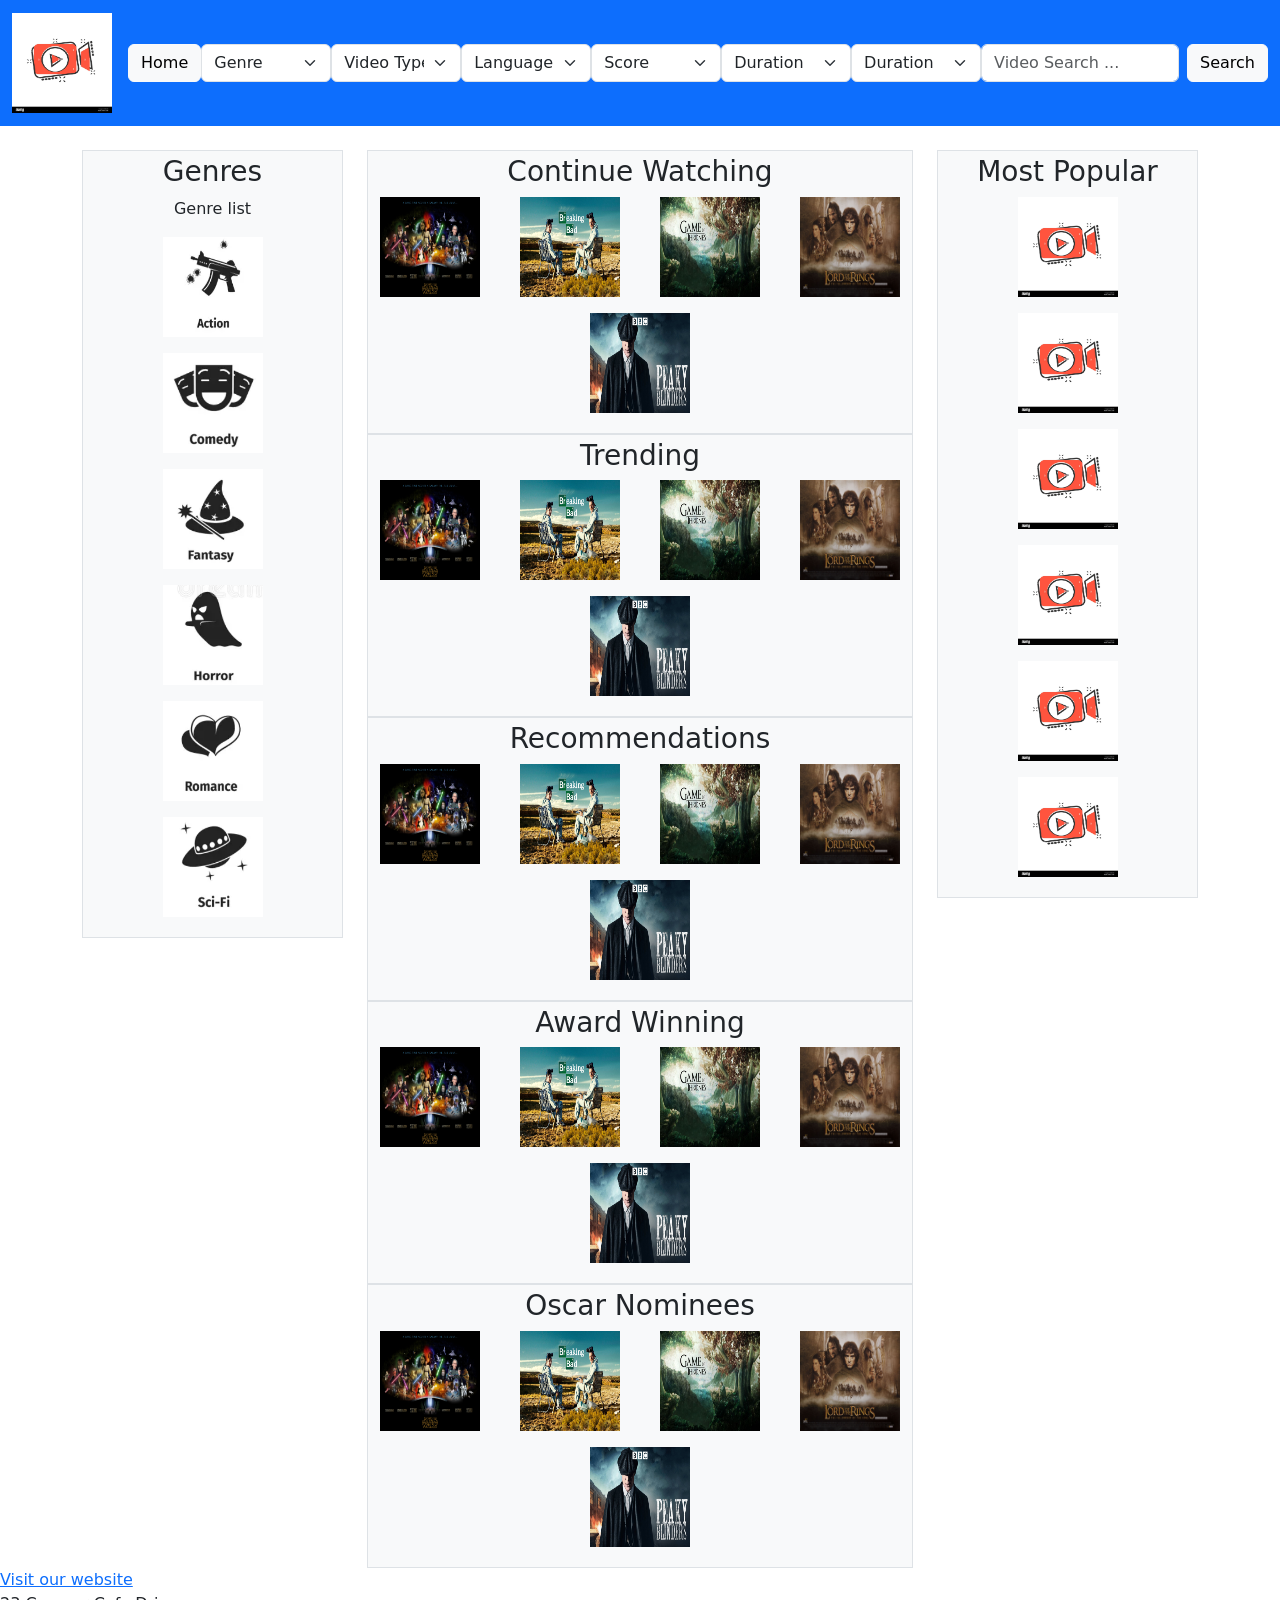
<file: index.html>
<!DOCTYPE html>
<html lang="en">
<head>
    <meta charset="UTF-8">
    <meta name="viewport" content="width=device-width, initial-scale=1.0">
    <link href = "index.css">
    <link href="https://cdn.jsdelivr.net/npm/bootstrap@5.3.8/dist/css/bootstrap.min.css" rel="stylesheet" integrity="sha384-sRIl4kxILFvY47J16cr9ZwB07vP4J8+LH7qKQnuqkuIAvNWLzeN8tE5YBujZqJLB" crossorigin="anonymous">
    <title>Document</title>
</head>
<body>    
    <!-- Main section -->
    <main id="menu"> <!-- CSS Stuff ID Vs Class-->

<!-- Header -->

        <header id="hotbar">
            <nav class="navbar navbar-expand-lg bg-primary">
            <div class="container-fluid">
                <a class="navbar-brand" href="#"><image class="logo" src = "./logo.jpg"  width="100" height="100"></image></a>
                <button class="navbar-toggler" type="button" data-bs-toggle="collapse" data-bs-target="#navbarSupportedContent" aria-controls="navbarSupportedContent" aria-expanded="false" aria-label="Toggle navigation">
                <span class="navbar-toggler-icon"></span>
                </button>
                <div class="collapse navbar-collapse" id="navbarSupportedContent">
                <ul class="navbar-nav me-auto mb-2 mb-lg-0">

                    <li class="nav-item">
                        <button type="button" class="btn btn-light">Home</button>
                    </li>

                    <select class="form-select" name="genre" id="Genre">
                        <option value="Genre">Genre</option>
                        <option value="Action">Action</option>
                        <option value="Adventure">Adventure</option>
                        <option value="Fantasy">Fantasy</option>
                        <option value="Sci-Fi">Sci-Fi</option>
                        <option value="Historical">Historical</option>
                        <option value="Documentary">Documentary</option>
                        <option value="Romance">Romance</option>
                        <option value="Animation">Animation</option>
                        <option value="Comedy">Comedy</option>
                        <option value="Horror">Horror</option>
                    </select>

                    <select class="form-select" name="video_type" id="Video Type">
                        <option value="Video Type">Video Type</option>
                        <option value="Film">Film</option>
                        <option value="TV Series">TV Series</option>
                    </select>

                    <select class="form-select" name="language" id="Language">
                        <option value="Language">Language</option>
                        <option value="English">English</option>
                        <option value="Japanese">Japanese</option>
                        <option value="Korean">Korean</option>
                        <option value="Hindi">Hindi</option>
                        <option value="Spanish">Spanish</option>
                    </select>

                    <select class="form-select" name="score" id="score">
                        <option value="Score">Score</option>
                        <option value="5 stars">5 stars</option>
                        <option value="4 stars">4 stars</option>
                        <option value="3 stars">3 stars</option>
                        <option value="2 stars">2 stars</option>
                        <option value="1 stars">1 stars</option>
                    </select>
                    <select class="form-select" name="duration" id="duration">
                        <option value="Duration">Duration</option>
                        <option value="Under 20 mins">Under 20 mins</option>
                        <option value="20-40 mins">20-40 mins</option>
                        <option value="40-60 mins">40-60 mins</option>
                        <option value="60+ mins">60+ mins</option>
                    </select>
                    <select class="form-select" name="Status" id="Status">
                        <option value="Duration">Duration</option>
                        <option value="Fully Released">Fully Released</option>
                        <option value="Still Producing">Still Producing</option>
                        <option value="Discontinued">Discontinued</option>
                    </select>
                    
                </ul>
                <form class="d-flex" role="search">
                    <input class="form-control me-2" type="search" placeholder="Video Search ..." aria-label="Search"/>
                    <button class="btn btn-light" type="submit">Search</button>
                </form>

                </div>
            </div>
            </nav>
        </header>

        <main>
           <div class="container text-center mt-4">
                <div class="row">
                    <div class="col-md-3">
                        <div class='p-1 bg-light border'>
                            <h3 id='h3'>Genres</h3>
                            <p>Genre list</p>
                            <p><image class="logo" src = "./Action.png"  width="100" height="100"></image></p>
                            <p><image class="logo" src = "./Comedy.png"  width="100" height="100"></image></p>
                            <p><image class="logo" src = "./Fantasy.png"  width="100" height="100"></image></p>
                            <p><image class="logo" src = "./Horror.png"  width="100" height="100"></image></p>
                            <p><image class="logo" src = "./Romance.png"  width="100" height="100"></image></p>
                            <p><image class="logo" src = "./Sci-Fi.png"  width="100" height="100"></image></p>
                        </div>
                    </div>
                    <div class="col-md-6">
                        <div class='p-1 bg-light border'>
                            <h3 id='h3'>Continue Watching</h3>
                            <div class="row">
                                <div class="col">
                                    <p><image class="logo" src = "./star_wars.jpg"  width="100" height="100"></image></p>
                                </div>
                                <div class="col">
                                    <p><image class="logo" src = "./breaking_bad_wallpaper.jpg"  width="100" height="100"></image></p>
                                </div>
                                <div class="col">
                                    <p><image class="logo" src = "./got_wallpaper.jpg"  width="100" height="100"></image></p>
                                </div>
                                <div class="col">
                                    <p><image class="logo" src = "./lotr_wallpaper.jpg"  width="100" height="100"></image></p>
                                </div>
                                <div class="col">
                                    <p><image class="logo" src = "./peaky_wallpaper.jpg"  width="100" height="100"></image></p>
                                </div>
                            </div>
                        </div>

                        <div class='p-1 bg-light border'>
                            <h3 id='h3'>Trending</h3>
                            <div class="row">
                                <div class="col">
                                    <p><image class="logo" src = "./star_wars.jpg"  width="100" height="100"></image></p>
                                </div>
                                <div class="col">
                                    <p><image class="logo" src = "./breaking_bad_wallpaper.jpg"  width="100" height="100"></image></p>
                                </div>
                                <div class="col">
                                    <p><image class="logo" src = "./got_wallpaper.jpg"  width="100" height="100"></image></p>
                                </div>
                                <div class="col">
                                    <p><image class="logo" src = "./lotr_wallpaper.jpg"  width="100" height="100"></image></p>
                                </div>
                                <div class="col">
                                    <p><image class="logo" src = "./peaky_wallpaper.jpg"  width="100" height="100"></image></p>
                                </div>
                            </div>
                        </div>

                        <div class='p-1 bg-light border'>
                            <h3 id='h3'>Recommendations</h3>
                            <div class="row">
                                <div class="col">
                                    <p><image class="logo" src = "./star_wars.jpg"  width="100" height="100"></image></p>
                                </div>
                                <div class="col">
                                    <p><image class="logo" src = "./breaking_bad_wallpaper.jpg"  width="100" height="100"></image></p>
                                </div>
                                <div class="col">
                                    <p><image class="logo" src = "./got_wallpaper.jpg"  width="100" height="100"></image></p>
                                </div>
                                <div class="col">
                                    <p><image class="logo" src = "./lotr_wallpaper.jpg"  width="100" height="100"></image></p>
                                </div>
                                <div class="col">
                                    <p><image class="logo" src = "./peaky_wallpaper.jpg"  width="100" height="100"></image></p>
                                </div>
                            </div>
                        </div>

                        <div class='p-1 bg-light border'>
                            <h3 id='h3'>Award Winning</h3>
                            <div class="row">
                                <div class="col">
                                    <p><image class="logo" src = "./star_wars.jpg"  width="100" height="100"></image></p>
                                </div>
                                <div class="col">
                                    <p><image class="logo" src = "./breaking_bad_wallpaper.jpg"  width="100" height="100"></image></p>
                                </div>
                                <div class="col">
                                    <p><image class="logo" src = "./got_wallpaper.jpg"  width="100" height="100"></image></p>
                                </div>
                                <div class="col">
                                    <p><image class="logo" src = "./lotr_wallpaper.jpg"  width="100" height="100"></image></p>
                                </div>
                                <div class="col">
                                    <p><image class="logo" src = "./peaky_wallpaper.jpg"  width="100" height="100"></image></p>
                                </div>
                            </div>
                        </div>

                        <div class='p-1 bg-light border'>
                            <h3 id='h3'>Oscar Nominees</h3>
                            <div class="row">
                                <div class="col">
                                    <p><image class="logo" src = "./star_wars.jpg"  width="100" height="100"></image></p>
                                </div>
                                <div class="col">
                                    <p><image class="logo" src = "./breaking_bad_wallpaper.jpg"  width="100" height="100"></image></p>
                                </div>
                                <div class="col">
                                    <p><image class="logo" src = "./got_wallpaper.jpg"  width="100" height="100"></image></p>
                                </div>
                                <div class="col">
                                    <p><image class="logo" src = "./lotr_wallpaper.jpg"  width="100" height="100"></image></p>
                                </div>
                                <div class="col">
                                    <p><image class="logo" src = "./peaky_wallpaper.jpg"  width="100" height="100"></image></p>
                                </div>
                            </div>
                        </div>

                    </div>
                    <div class="col-md-3">
                        <div class='p-1 bg-light border'>
                            <h3 id='h3'>Most Popular</h3>
                            <p><image class="logo" src = "./logo.jpg"  width="100" height="100"></image></p>
                            <p><image class="logo" src = "./logo.jpg"  width="100" height="100"></image></p>
                            <p><image class="logo" src = "./logo.jpg"  width="100" height="100"></image></p>
                            <p><image class="logo" src = "./logo.jpg"  width="100" height="100"></image></p>
                            <p><image class="logo" src = "./logo.jpg"  width="100" height="100"></image></p>
                            <p><image class="logo" src = "./logo.jpg"  width="100" height="100"></image></p>
                        </div>
                    </div>
                </div>
            </div>
        </main>

    <!-- Footer -->
    <footer>
        <a href="#">Visit our website</a>
        <p>23 Camper Cafe Drive</p>
    </footer>


</body>
</html>
</file>
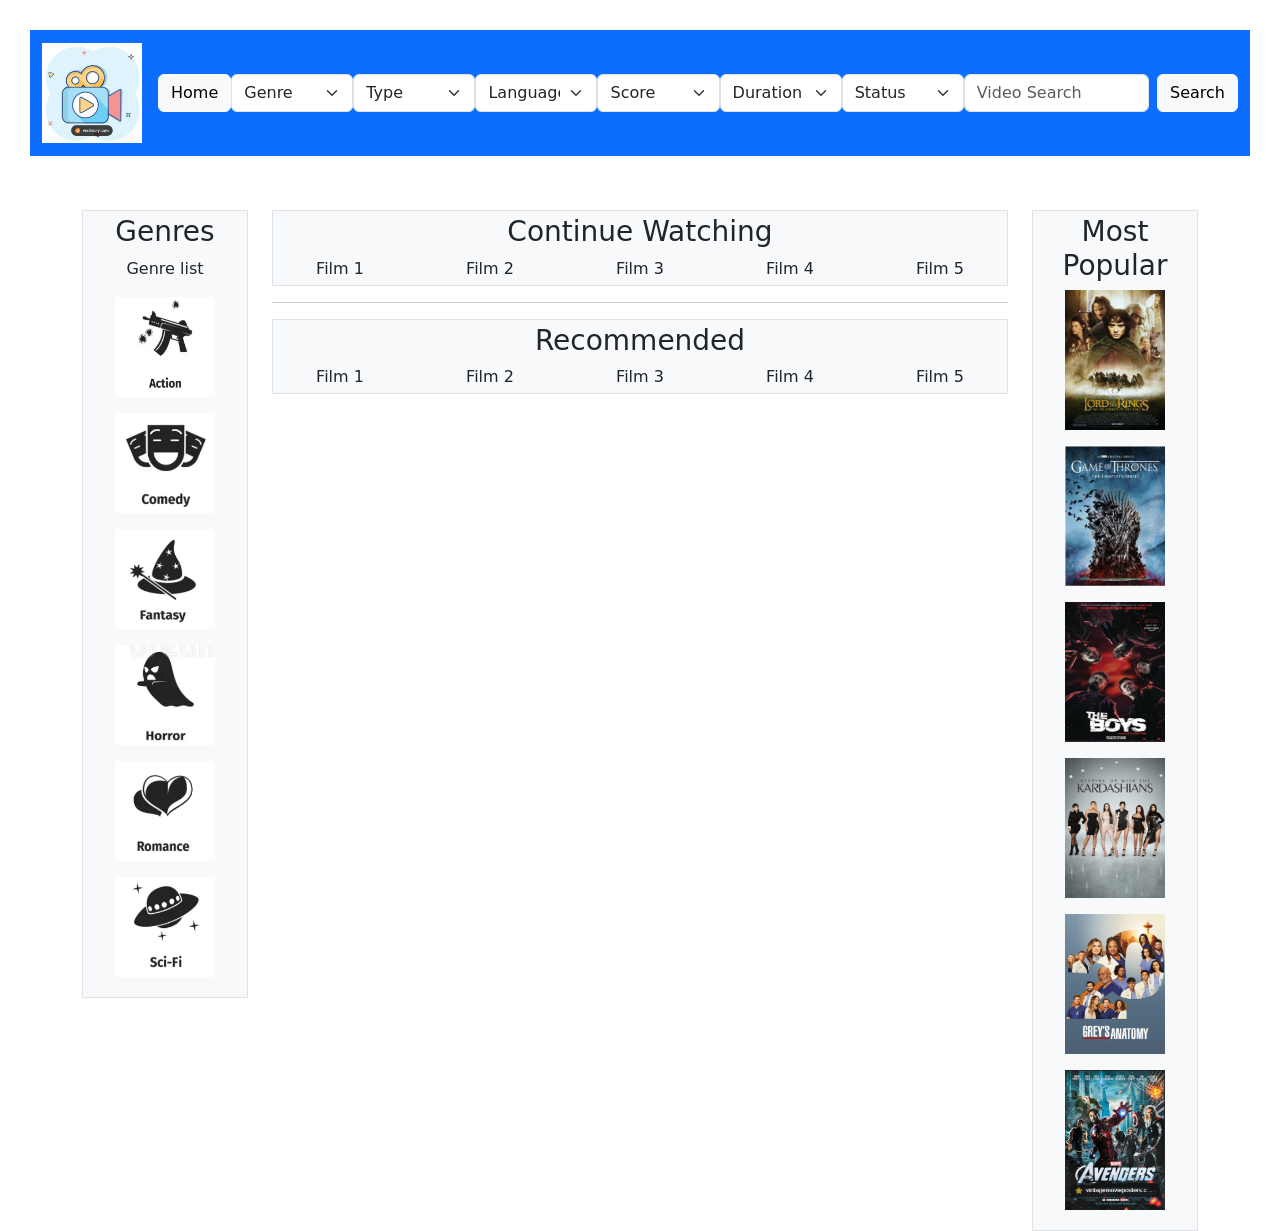
<file: Video_Homepage.html>
<!DOCTYPE html>
<html lang="en">
<head>
    <meta charset="UTF-8">
    <meta name="viewport" content="width=device-width, initial-scale=1.0">
    <link href="https://cdn.jsdelivr.net/npm/bootstrap@5.3.8/dist/css/bootstrap.min.css" rel="stylesheet" integrity="sha384-sRIl4kxILFvY47J16cr9ZwB07vP4J8+LH7qKQnuqkuIAvNWLzeN8tE5YBujZqJLB" crossorigin="anonymous">
    <link rel="stylesheet" href="./Video_Homepage.css">
    <title>Document</title>
</head>
<body>

        <!-- Header -->
        <header id="hotbar">
                <nav class="navbar navbar-expand-lg bg-primary">
                    <div class="container-fluid">
                        <a class="navbar-brand" href="#"><image class="logo" src ="./Logo.png" width="100" height="100"></a>
                        <button class="navbar-toggler" type="button" data-bs-toggle="collapse" data-bs-target="#navbarSupportedContent" aria-controls="navbarSupportedContent" aria-expanded="false" aria-label="Toggle navigation">
                            <span class="navbar-toggler-icon"></span>
                        </button>
                        <div class="collapse navbar-collapse" id="navbarSupportedContent">
                            <ul class="navbar-nav me-auto mb-2 mb-lg-0">
                                <li class="nav-item">
                                    <button type="button" class="btn btn-light">Home</button>
                                </li>
                                <select class="form-select" name="genre" id="genre">
                                    <option value="Genre">Genre</option>
                                    <option value="Action">Action</option>
                                    <option value="Adventure">Adventure</option>
                                    <option value="Fantasy">Fantasy</option>
                                    <option value="Sci-Fi">Sci-Fi</option>
                                    <option value="Historical">Historical</option>
                                    <option value="Documentary">Documentary</option>
                                    <option value="Romance">Romance</option>
                                    <option value="Animation">Animation</option>
                                    <option value="Comedy">Comedy</option>
                                    <option value="Horror">Horror</option>
                                </select>
                                <select class="form-select" name="video_type" id="genre">
                                    <option value="Video Type">Type</option>
                                    <option value="Film">Film</option>
                                    <option value="TV Series">TV Series</option>
                                </select>
                                <select class="form-select" name="language" id="genre">
                                    <option value="Language">Language</option>
                                    <option value="English">English</option>
                                    <option value="Japanese">Japanese</option>
                                    <option value="Korean">Korean</option>
                                    <option value="Hindi">Hindi</option>
                                    <option value="Spanish">Spanish</option>
                                </select>
                                <select class="form-select" name="score" id="score">
                                    <option value="Score">Score</option>
                                    <option value="5 stars">5 stars</option>
                                    <option value="4 stars">4 stars</option>
                                    <option value="3 stars">3 stars</option>
                                    <option value="2 stars">2 stars</option>
                                    <option value="1 stars">1 stars</option>
                                </select>
                                <select class="form-select" name="duration" id="duration">
                                    <option value="Duration">Duration</option>
                                    <option value="Under 20 mins">Under 20 mins</option>
                                    <option value="20-40 mins">20-40 mins</option>
                                    <option value="40-60 mins">40-60 mins</option>
                                    <option value="60+ mins">60+ mins</option>
                                </select>
                                <select class="form-select" name="Status" id="Status">
                                    <option value="Status">Status</option>
                                    <option value="Fully Released">Fully Released</option>
                                    <option value="Still Producing">Still Producing</option>
                                    <option value="Discontinued">Discontinued</option>
                                </select>
                            </ul>
                        <form class="d-flex" role="search">
                            <input class="form-control me-2" type="search" placeholder="Video Search" aria-label="Search"/>
                            <button class="btn btn-light" type="submit">Search</button>
                        </form>
                        </div>
                    </div>
                </nav>
        </header>
        <!-- Menu main section -->
        <main>
           <div class="container text-center mt-4">
                <div class="row">

                    <div class="col-md-2">
                        <div class='p-1 bg-light border'>
                            <h3 id='h3'>Genres</h3>
                            <p>Genre list</p>
                            <p><image class="logo" src ="./Action.png" width="100" height="100"></image></p>
                            <p><image class="logo" src ="./Comedy.png" width="100" height="100"></image></p>
                            <p><image class="logo" src ="./Fantasy.png" width="100" height="100"></image></p>
                            <p><image class="logo" src ="./Horror.png" width="100" height="100"></image></p>
                            <p><image class="logo" src ="./Romance.png" width="100" height="100"></image></p>
                            <p><image class="logo" src ="./Sci-Fi.png" width="100" height="100"></image></p>
                        </div>
                    </div>

                    <div class="col-md-8">
                        <div class='p-1 bg-light border'>
                            <h3 id='h3'>Continue Watching</h3>
                            <div class="row">
                                <div class="col">
                                    Film 1
                                </div>
                                <div class="col">
                                    Film 2
                                </div>
                                <div class="col">
                                    Film 3
                                </div>
                                <div class="col">
                                    Film 4
                                </div>
                                <div class="col">
                                    Film 5
                                </div>
                            </div>
                        </div>
                            <hr>
                        <div class ='p-1 bg-light border'>
                            <h3 id='h3'>Recommended</h3>
                            <div class="row">
                                <div class="col">
                                    Film 1
                                </div>
                                <div class="col">
                                    Film 2
                                </div>
                                <div class="col">
                                    Film 3
                                </div>
                                <div class="col">
                                    Film 4
                                </div>
                                <div class="col">
                                    Film 5
                                </div>
                            </div>
                        </div>
                    </div>

                    <div class="col-md-2">
                        <div class='p-1 bg-light border'>
                            <h3 id='h3'>Most Popular</h3>
                            <p><image class="logo" src ="./LotR.png" width="100" height="140"></image></p>
                            <p><image class="logo" src ="./GoT.png" width="100" height="140"></image></p>
                            <p><image class="logo" src ="./The_Boys.png" width="100" height="140"></image></p>
                            <p><image class="logo" src ="./Kardashians.png" width="100" height="140"></image></p>
                            <p><image class="logo" src ="./Greys_Anatoy.png" width="100" height="140"></image></p>
                            <p><image class="logo" src ="./Avengers.png" width="100" height="140"></image></p>
                        </div>
                    </div>

                </div>
            </div> 
        </main>
    <!-- Footer -->
    <footer>

    </footer>
    <script src="https://cdn.jsdelivr.net/npm/bootstrap@5.3.8/dist/js/bootstrap.bundle.min.js" integrity="sha384-FKyoEForCGlyvwx9Hj09JcYn3nv7wiPVlz7YYwJrWVcXK/BmnVDxM+D2scQbITxI" crossorigin="anonymous"></script>
</body>
</html>
</file>
<file: index.css>
.hotbar {
    btn-padding-y: input-btn-padding-y;
    btn-padding-x: input-btn-padding-x;
}
</file>
<file: Video_Homepage.css>
#hotbar{
    padding: 30px
}
</file>
